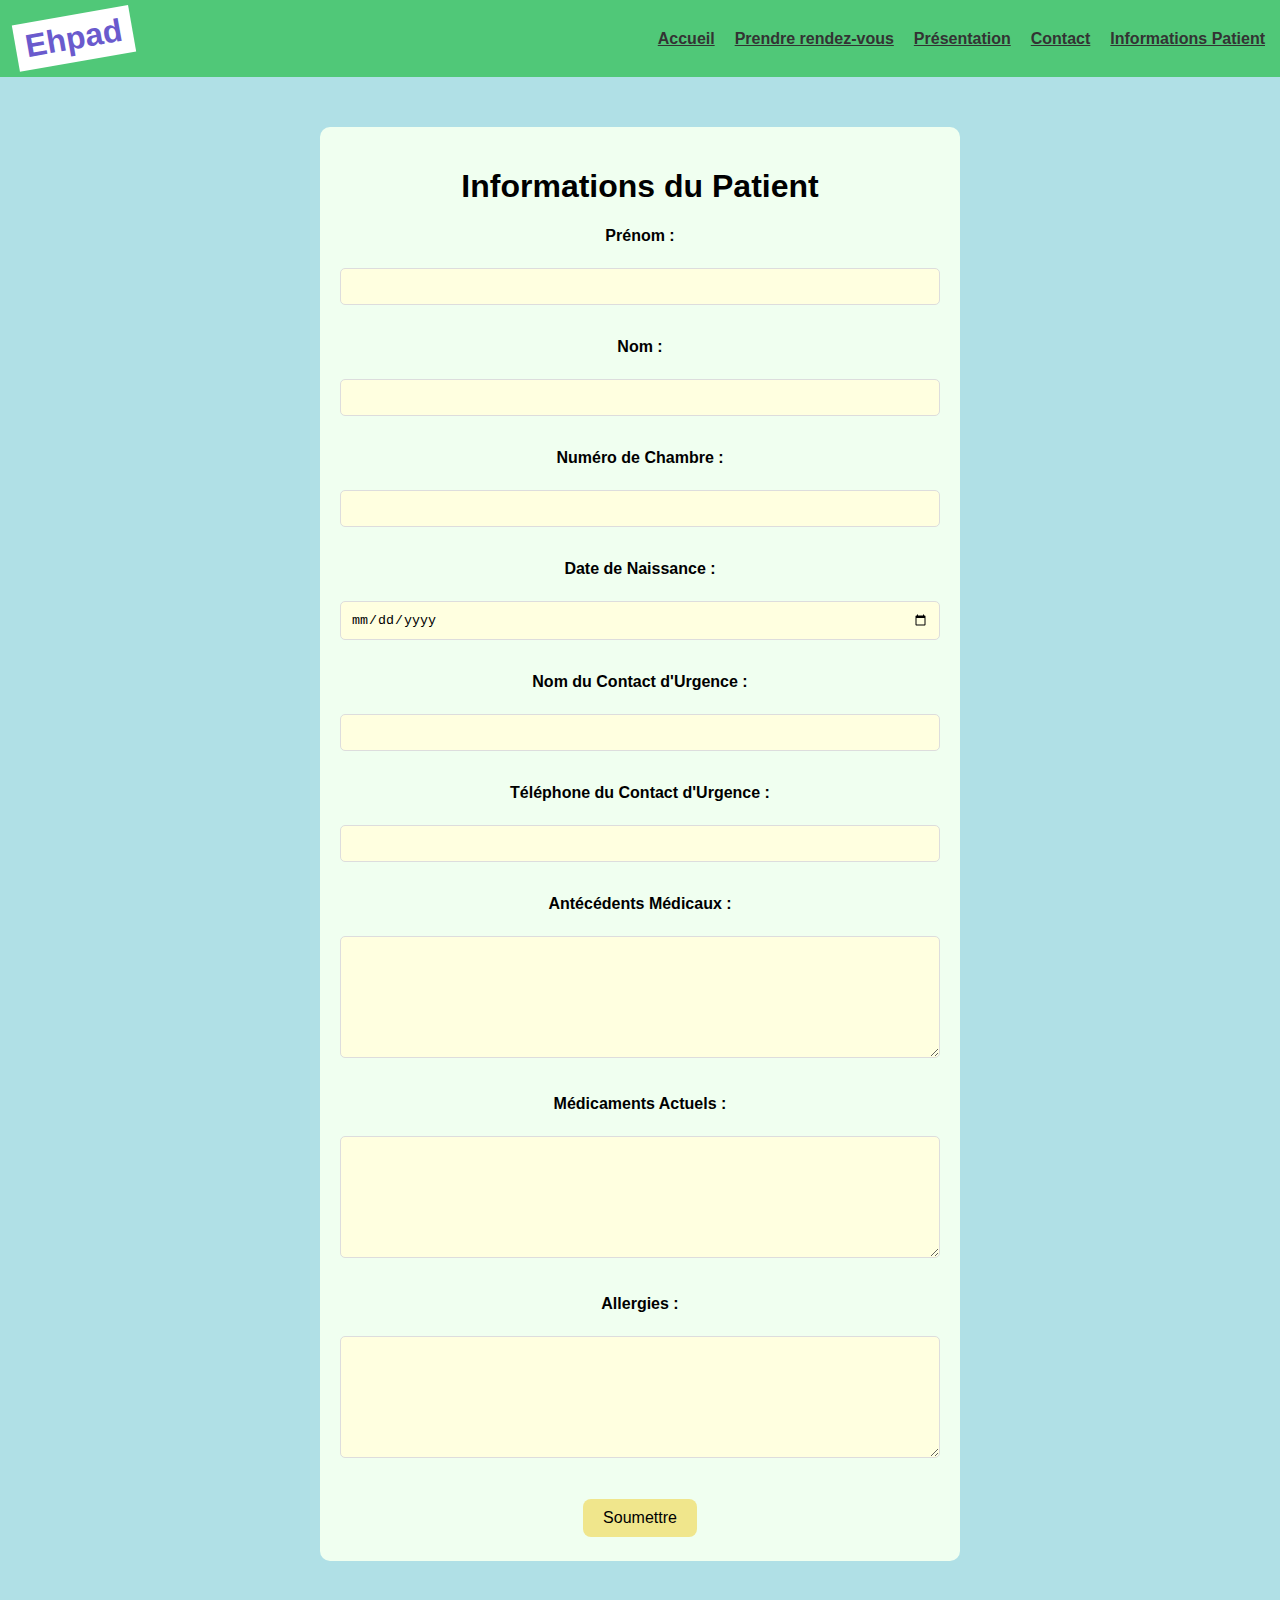
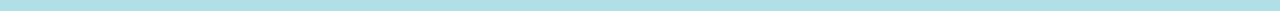
<file: patient_info.html>
<!DOCTYPE html>
<html lang="fr">
<head>
    <meta charset="UTF-8">
    <title>Informations du Patient</title>
    <link rel="stylesheet" href="styles.css">
</head>
<body>
    <header>
        <div class="logo">Ehpad</div>
        <nav>
            <a href="index.html">Accueil</a>
            <a href="#">Prendre rendez-vous</a>
            <a href="#">Présentation</a>
            <a href="#">Contact</a>
            <a href="patient_info.html">Informations Patient</a>
        </nav>
    </header>

    <div class="main-container">
        <h1>Informations du Patient</h1>
        <form id="patientInfoForm">
            <label for="firstName">Prénom :</label><br>
            <input type="text" id="firstName" name="firstName"><br><br>

            <label for="lastName">Nom :</label><br>
            <input type="text" id="lastName" name="lastName"><br><br>

            <label for="roomNumber">Numéro de Chambre :</label><br>
            <input type="text" id="roomNumber" name="roomNumber"><br><br>

            <label for="dateOfBirth">Date de Naissance :</label><br>
            <input type="date" id="dateOfBirth" name="dateOfBirth"><br><br>

            <label for="emergencyContactName">Nom du Contact d'Urgence :</label><br>
            <input type="text" id="emergencyContactName" name="emergencyContactName"><br><br>

            <label for="emergencyContactPhone">Téléphone du Contact d'Urgence :</label><br>
            <input type="tel" id="emergencyContactPhone" name="emergencyContactPhone"><br><br>

            <label for="medicalHistory">Antécédents Médicaux :</label><br>
            <textarea id="medicalHistory" name="medicalHistory"></textarea><br><br>

            <label for="currentMedications">Médicaments Actuels :</label><br>
            <textarea id="currentMedications" name="currentMedications"></textarea><br><br>

            <label for="allergies">Allergies :</label><br>
            <textarea id="allergies" name="allergies"></textarea><br><br>

            <button type="submit">Soumettre</button>
        </form>

        <div id="displayArea"></div>
    </div>

    <script>
        const form = document.getElementById('patientInfoForm');
        const displayArea = document.getElementById('displayArea');

        form.addEventListener('submit', (event) => {
            event.preventDefault();

            const formData = new FormData(form);
            const data = {};
            for (const [key, value] of formData.entries()) {
                data[key] = value;
            }

            displayArea.innerHTML = `<h2>Informations Saisies :</h2><pre>${JSON.stringify(data, null, 2)}</pre>`;
        });
    </script>
</body>
</html>
</file>
<file: styles.css>
body {
    margin: 0;
    padding: 0;
    background-color: #7FFFD4;
    min-height: 100vh;
    font-family: Arial, sans-serif;
}

/* Header */
header {
    background-color: #50C878;
    padding: 15px;
    display: flex;
    justify-content: space-between;
    align-items: center;
    flex-wrap: wrap;
}

.logo {
    font-size: 32px;
    font-weight: bold;
    color: #6A5ACD;
    background-color: white;
    padding: 5px 10px;
    transform: rotate(-10deg);
    display: inline-block;
}

/* Navigation */
nav {
    display: flex;
    gap: 20px;
}

nav a {
    text-decoration: underline;
    color: #333;
    font-weight: bold;
}

/* Bouton de connexion */
.connexion-container {
    text-align: right;
    padding: 10px 20px;
}

.connexion-btn {
    padding: 10px 20px;
    background-color: #50E3C2;
    color: black;
    border: none;
    border-radius: 20px;
    cursor: pointer;
    font-weight: bold;
}

/* Contenu principal */
.main-container {
    background-color: #AFEEEE;
    padding: 30px;
    border-radius: 15px;
    max-width: 800px;
    margin: 50px auto;
    text-align: center;
}

/* Pop-up d'alerte */
.alert-popup {
    display: none;
    position: fixed;
    top: 0;
    left: 0;
    width: 100%;
    height: 100%;
    background-color: rgba(0, 0, 0, 0.7);
    z-index: 1000;
    justify-content: center;
    align-items: center;
}

.alert-content {
    background-color: #FFF8DC;
    padding: 30px;
    border-radius: 15px;
    width: 80%;
    max-width: 700px;
    position: relative;
    max-height: 90vh;
    overflow-y: auto;
    border: 5px solid #FF0000;
}

.close-btn {
    position: absolute;
    top: 10px;
    right: 15px;
    font-size: 30px;
    cursor: pointer;
    color: #333;
}

.resident-info, .medical-info {
    margin-bottom: 20px;
    padding: 15px;
    background-color: #F0F8FF;
    border-radius: 10px;
}

.emergency-buttons {
    display: flex;
    justify-content: space-between;
    margin-top: 30px;
}

.sos-btn {
    padding: 15px 20px;
    border: none;
    border-radius: 10px;
    color: white;
    font-weight: bold;
    font-size: 18px;
    cursor: pointer;
    width: 30%;
}

.family {
    background-color: #4169E1;
}

.pompiers {
    background-color: #B22222;
}

.samu {
    background-color: #008000;
}

/* Bouton d'urgence */
.urgence {
    position: fixed;
    bottom: 20px;
    left: 20px;
    z-index: 500;
}

.urgence-btn {
    display: flex;
    flex-direction: column;
    align-items: center;
    text-decoration: none;
    color: black;
    font-weight: bold;
}

.urgence-btn img {
    width: 60px;
    height: 60px;
    margin-bottom: 5px;
}

/* Animation pour l'alerte */
@keyframes pulse {
    0% { transform: scale(1); }
    50% { transform: scale(1.05); }
    100% { transform: scale(1); }
}

.alert-content h2 {
    color: #FF0000;
    text-align: center;
    animation: pulse 1.5s infinite;
}
body {
    font-family: Arial, sans-serif; /* Police de caractères */
    background-color: #b0e0e6; /* Couleur de fond vert menthe */
    margin: 0;
    padding: 0;
}

.main-container {
    background-color: #f0fff0; /* Un beige légèrement différent pour le contraste*/
    padding: 20px;
    border-radius: 10px;
    max-width: 600px;
    margin: 50px auto;  /* Centre le conteneur */
}

label {
    display: block; /* Place les libellés au-dessus des champs */
    margin-bottom: 5px;
    font-weight: bold;
}

input[type="text"],
input[type="date"],
input[type="tel"],
textarea {
    width: calc(100% - 22px); /* Occupe toute la largeur disponible */
    padding: 10px;
    margin-bottom: 15px;
    border: 1px solid #ddd;  /* Bordure légère */
    border-radius: 5px;
    background-color: #FFFFE0; /* Couleur de fond beige des champs */
}

textarea {
    height: 100px;  /* Hauteur pour les zones de texte multilignes */
}

button[type="submit"]{
  background-color: #F0E68C; /*khaki*/
  color: black;
  border: none;
  padding: 10px 20px;
  text-align: center;
  text-decoration: none;
  display: inline-block;
  font-size: 16px;
  margin: 4px 2px;
  cursor: pointer;
  border-radius: 8px;

}

.file-input-container {
    background-color: #F5F5DC;
    padding: 15px;
    border-radius: 8px;
    text-align: center;
    margin-bottom: 20px;  /* Espace en bas */
}
.file-input-container label {
    display: inline-block; /* Permet d'appliquer le padding */
    padding: 10px 20px;
    background-color: #E0FFFF; /* Couleur bleu clair pour le bouton */
    color: black;
    border-radius: 5px;
    cursor: pointer;
    border : none;
}
</file>
